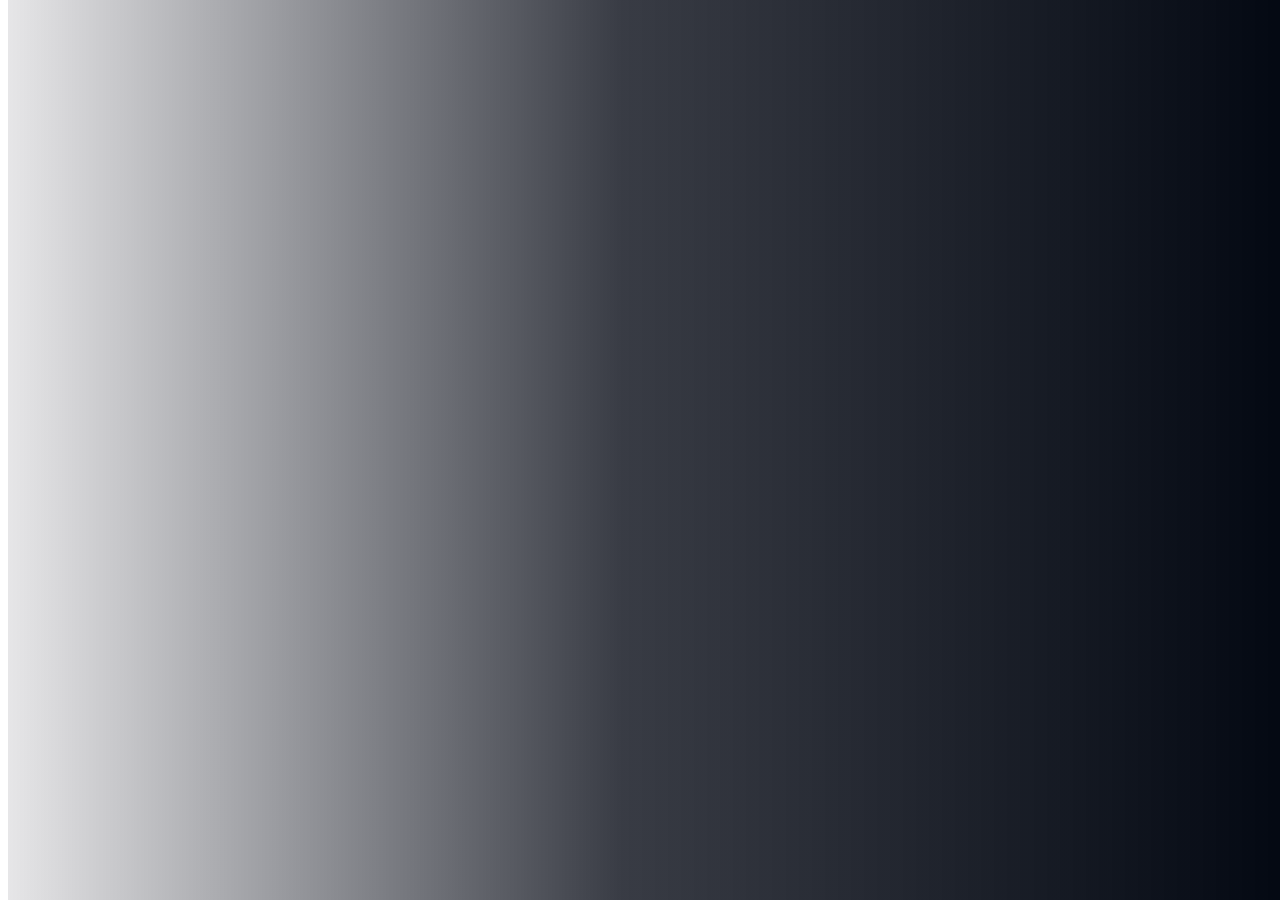
<file: temp.html>
<!DOCTYPE html>
<html lang="en">
<head>
    <meta charset="UTF-8">
    <meta name="viewport" content="width=device-width, initial-scale=1.0">
    <!-- jquery -->
    <!-- <script
        src="https://code.jquery.com/jquery-3.7.1.js"
        integrity="sha256-eKhayi8LEQwp4NKxN+CfCh+3qOVUtJn3QNZ0TciWLP4="
        crossorigin="anonymous">
    </script>
    <link rel="stylesheet" href="https://cdnjs.cloudflare.com/ajax/libs/font-awesome/6.0.0-beta3/css/all.min.css"> -->

    <!-- script -->
    <!-- <script src="main.js"></script> -->

    <!-- font -->
    <!-- <link rel="preconnect" href="https://fonts.googleapis.com">
    <link rel="preconnect" href="https://fonts.gstatic.com" crossorigin>
    <link href="https://fonts.googleapis.com/css2?family=Gabarito:wght@400..900&family=Wix+Madefor+Display:wght@400..800&display=swap" rel="stylesheet"> -->

    <!-- css -->
    <link rel="stylesheet" href="main.css">
    <!-- <link rel="stylesheet" href="root.css"> -->
    <!-- <link rel="stylesheet" href="./head/head.css"> -->

    <title>TSIORY NY RINA</title>
</head>
<body>

    <!-- <header></header> -->

    <!-- <main>
        <div id="about"></div>
        <div id="skill"></div>
        <div id="experience"></div>
        <div id="project"></div>
    </main> -->
    
    <div class="mask"></div>
    <script>
        console.log('fao');
        const mask = document.querySelector('.mask');
        document.addEventListener('pointermove', (pos) =>{
            let x = parseInt(pos.clientX / window.innerWidth * 100);
            let y = parseInt(pos.clientY / window.innerHeight * 100);

            mask.style.setProperty('--mouse-x', x + '%');
            mask.style.setProperty('--mouse-y', y + '%');
        })
    </script>
</body>
</html>
</file>
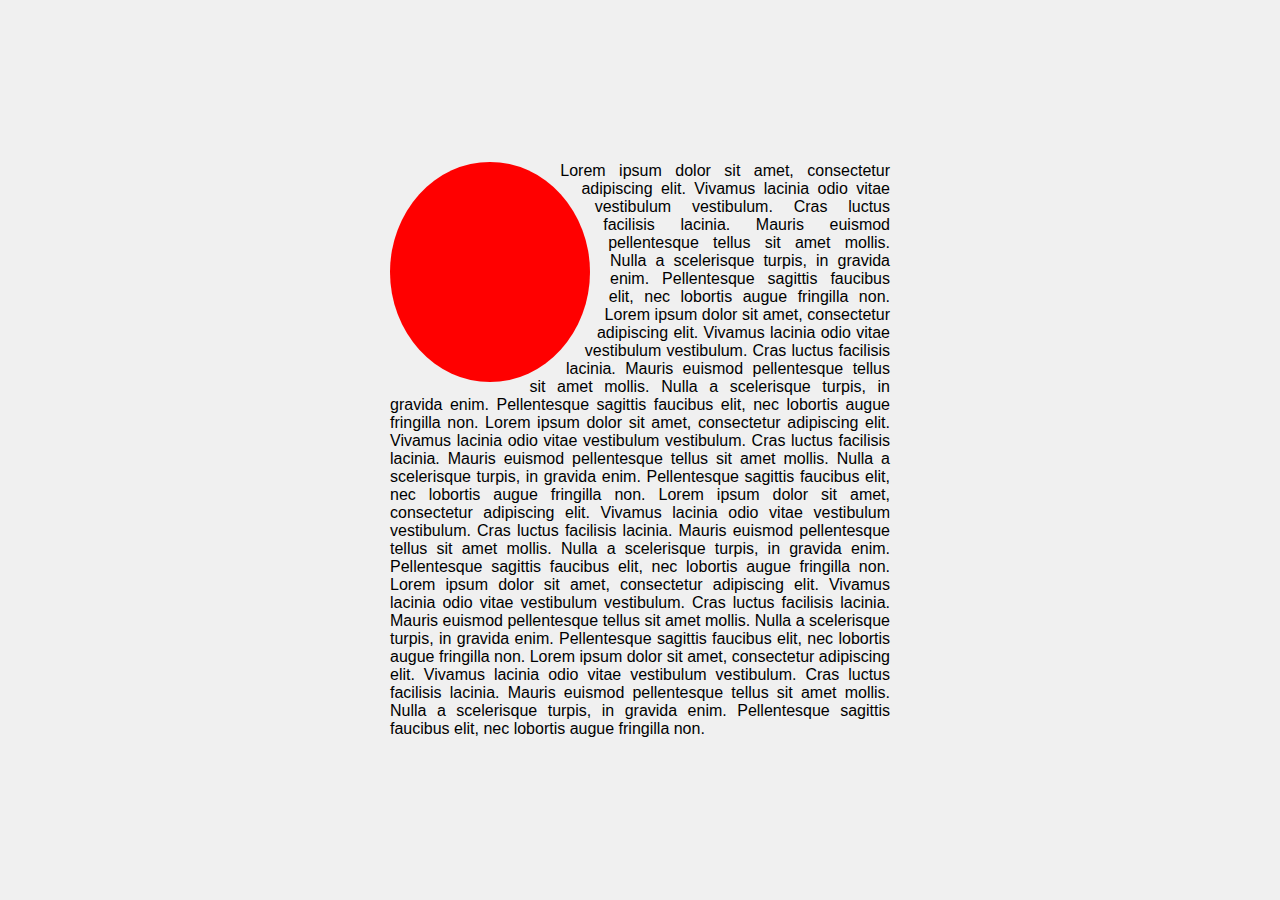
<file: test.html>
<!DOCTYPE html>
<html lang="en">
<head>
<meta charset="UTF-8">
<meta name="viewport" content="width=device-width, initial-scale=1.0">
<title>Text Wrap Around Oval Shape Example</title>
<style>
  body {
    font-family: Arial, sans-serif;
    margin: 0;
    display: flex;
    justify-content: center;
    align-items: center;
    min-height: 100vh;
    background-color: #f0f0f0;
  }
  
  canvas {
    width: 200px;
    height: 220px;
    border-radius: 100%;
    background-color: red;
    float: left;
    shape-outside: circle();
    margin-right: 20px;
  }
  
  .text {
    text-align: justify;
    float:left;
    max-width: 500px;
  }
</style>
</head>
<body>
  <p class="text">
    <canvas></canvas>
      Lorem ipsum dolor sit amet, consectetur adipiscing elit. Vivamus lacinia odio vitae vestibulum vestibulum. Cras luctus facilisis lacinia. Mauris euismod pellentesque tellus sit amet mollis. Nulla a scelerisque turpis, in gravida enim. Pellentesque sagittis faucibus elit, nec lobortis augue fringilla non.
      Lorem ipsum dolor sit amet, consectetur adipiscing elit. Vivamus lacinia odio vitae vestibulum vestibulum. Cras luctus facilisis lacinia. Mauris euismod pellentesque tellus sit amet mollis. Nulla a scelerisque turpis, in gravida enim. Pellentesque sagittis faucibus elit, nec lobortis augue fringilla non.  Lorem ipsum dolor sit amet, consectetur adipiscing elit. Vivamus lacinia odio vitae vestibulum vestibulum. Cras luctus facilisis lacinia. Mauris euismod pellentesque tellus sit amet mollis. Nulla a scelerisque turpis, in gravida enim. Pellentesque sagittis faucibus elit, nec lobortis augue fringilla non.
      Lorem ipsum dolor sit amet, consectetur adipiscing elit. Vivamus lacinia odio vitae vestibulum vestibulum. Cras luctus facilisis lacinia. Mauris euismod pellentesque tellus sit amet mollis. Nulla a scelerisque turpis, in gravida enim. Pellentesque sagittis faucibus elit, nec lobortis augue fringilla non.
      Lorem ipsum dolor sit amet, consectetur adipiscing elit. Vivamus lacinia odio vitae vestibulum vestibulum. Cras luctus facilisis lacinia. Mauris euismod pellentesque tellus sit amet mollis. Nulla a scelerisque turpis, in gravida enim. Pellentesque sagittis faucibus elit, nec lobortis augue fringilla non.
      Lorem ipsum dolor sit amet, consectetur adipiscing elit. Vivamus lacinia odio vitae vestibulum vestibulum. Cras luctus facilisis lacinia. Mauris euismod pellentesque tellus sit amet mollis. Nulla a scelerisque turpis, in gravida enim. Pellentesque sagittis faucibus elit, nec lobortis augue fringilla non.
  </p>
</body>
</html>
</file>
<file: main.css>
*,::before,::after{
	box-sizing: border-box;
	border: none;
	outline: none;
    transition: .3s ease-in-out;
}

body{
    z-index: 1;
    background: var(--background-color);
    color: var(--text-color);
    font-family: "Wix Madefor Display", sans-serif;
    font-size: 1rem; 
    line-height: 1.7; 
}
header{
    background: transparent;
    z-index: 10;
    position: fixed;
    width: 50%;
    padding: 1rem 6rem;
}

main{
    background: transparent;
    z-index: 20;
    position: absolute;
    right: 0;
    width: 50%;
    padding: 1rem 3rem;
}

section div{
    padding: 1rem;
    border-radius: 0.5rem;
}

section div:not(section:first-child div){
    opacity: 0.4;
}

section div:not(section:first-child div):hover{
    opacity: 1;
    transform: scale(1.01);
    background: rgba(255, 255, 255, 0.041);
    box-shadow: 0 0 10rem 5rem rgba(0, 0, 0, 0.418);
}


li{
    list-style: none;
}

a{
    text-decoration: none;
}

p{
    color: var(--text-inactive);
}
.mask{
    z-index: 5;
    top: 0;
    position: fixed;
    width: 100vw;
    height: 100vh;
    background: linear-gradient(90deg, rgba(13,10,27,0.1) 0%, rgba(7,11,22,0.8) 48%, rgba(3,8,18,1) 100%);;
    mask: radial-gradient(
        circle at var(--mouse-x) var(--mouse-y),
        transparent 40px,
        black 150px
    );
    -webkit-mask: radial-gradient(
        circle at var(--mouse-x) var(--mouse-y),
        transparent 10px,
        black 500px
    );
}

h3{
    color: var(--title-color);
}
</file>
<file: root.css>
:root{
    --background-color : linear-gradient(90deg, rgba(33,25,69,1) 0%, rgba(26,41,82,1) 48%, rgba(15,39,88,1) 100%);
    --text-color : white;
    --text-inactive : #b8b5fd;
    --title-color : #75a1e4;;
    --mouse-x: 50%;
    --mouse-y: 50%;
}
</file>
<file: head/head.css>
h1{
    line-height: 2.5rem;
    font-size: 3.3rem;
}
h1 span{
    font-size: 1.5rem;
    /* color: var(--text-inactive); */
}


h2{
    color: var(--title-color);
    margin: 2rem 0 0 0 ;
}

p{
    margin: 0;
}

nav{
    margin: 3rem 0;
}

nav a{
    text-decoration: none;
    color: var(--text-color);
    font-size: 1.2rem;
}

nav a:hover{
    color: var(--text-inactive);
    transform: translateX(1rem);
}


.contact{
    width: 50%;
    margin: auto;
    margin: 2rem 0;
}

.contact ul{
    display: flex;
    justify-content: space-between;
}

.fab, .fas {
    position: relative;
    color: var(--text-inactive);
    font-size: 1.5rem;
}

.fab:hover, .fas:hover {
    color: var(--text-color);
    transform: scale(1.3);    
}
</file>
